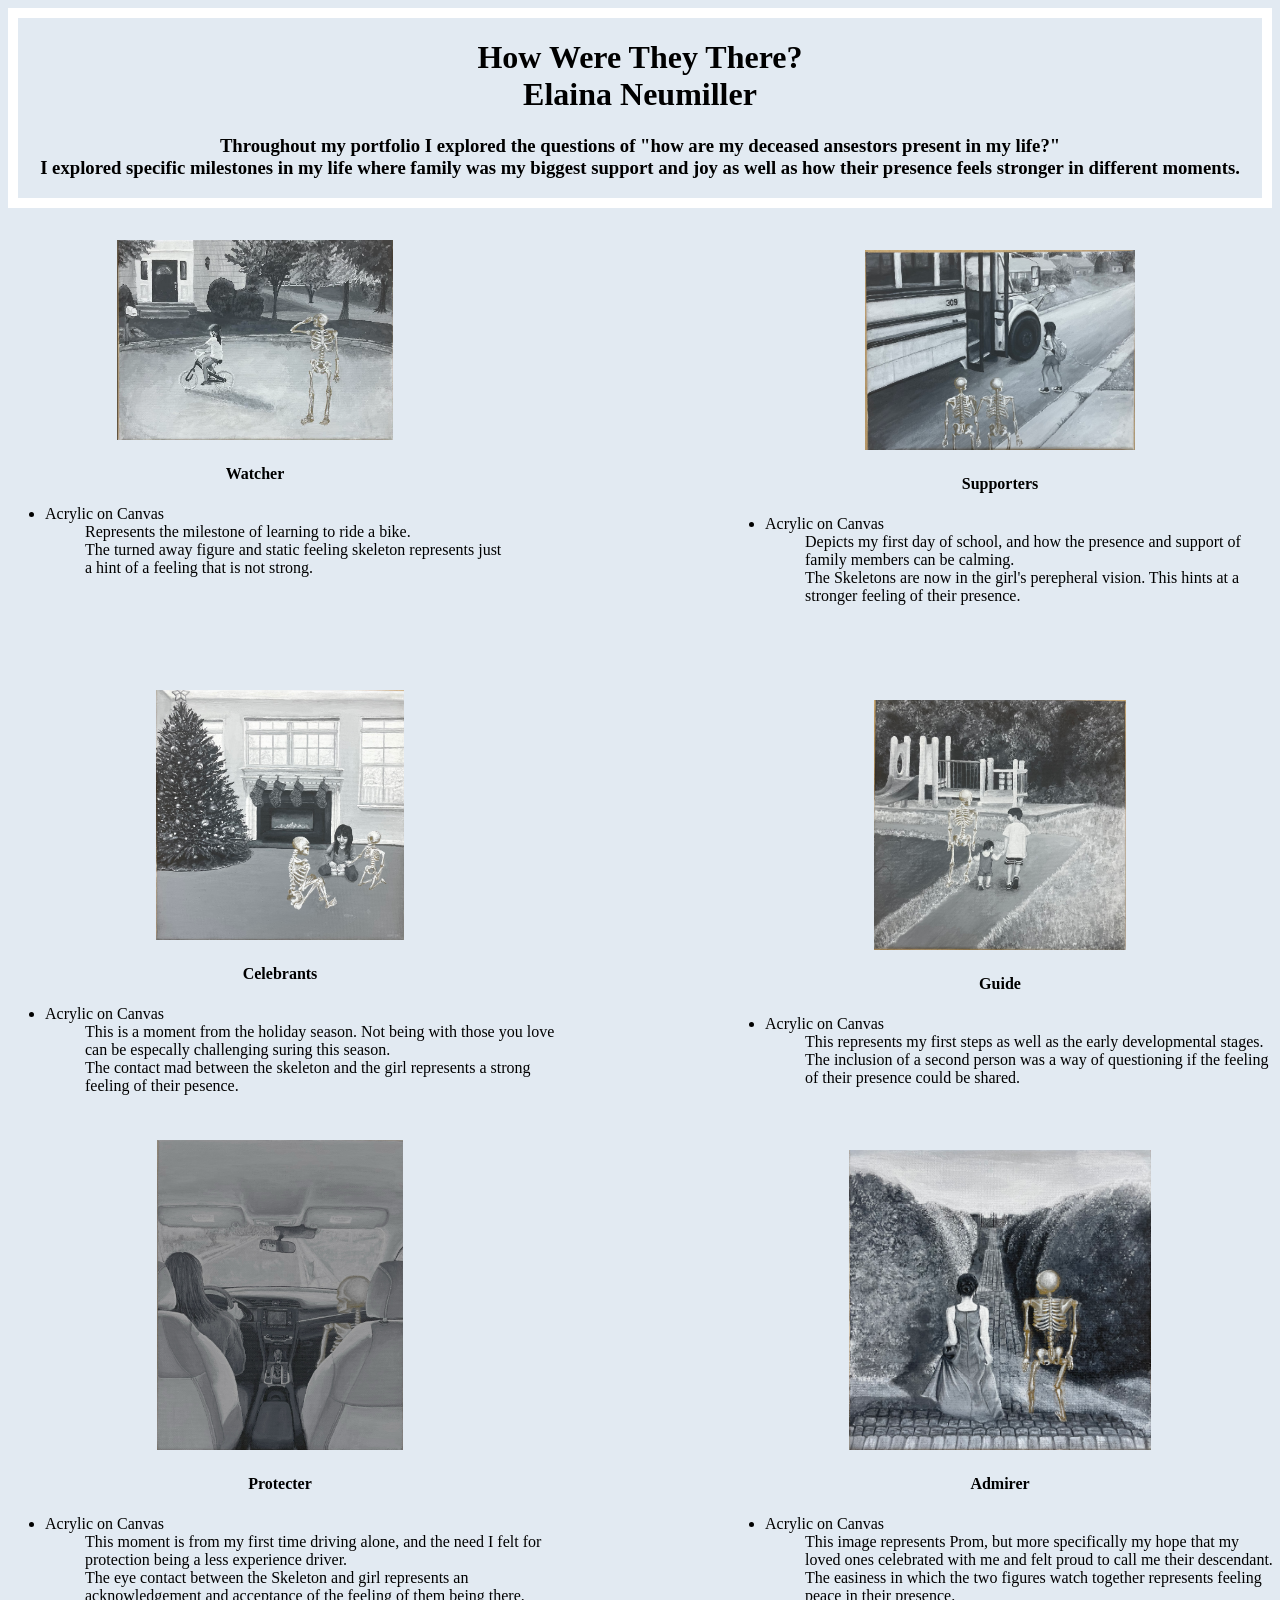
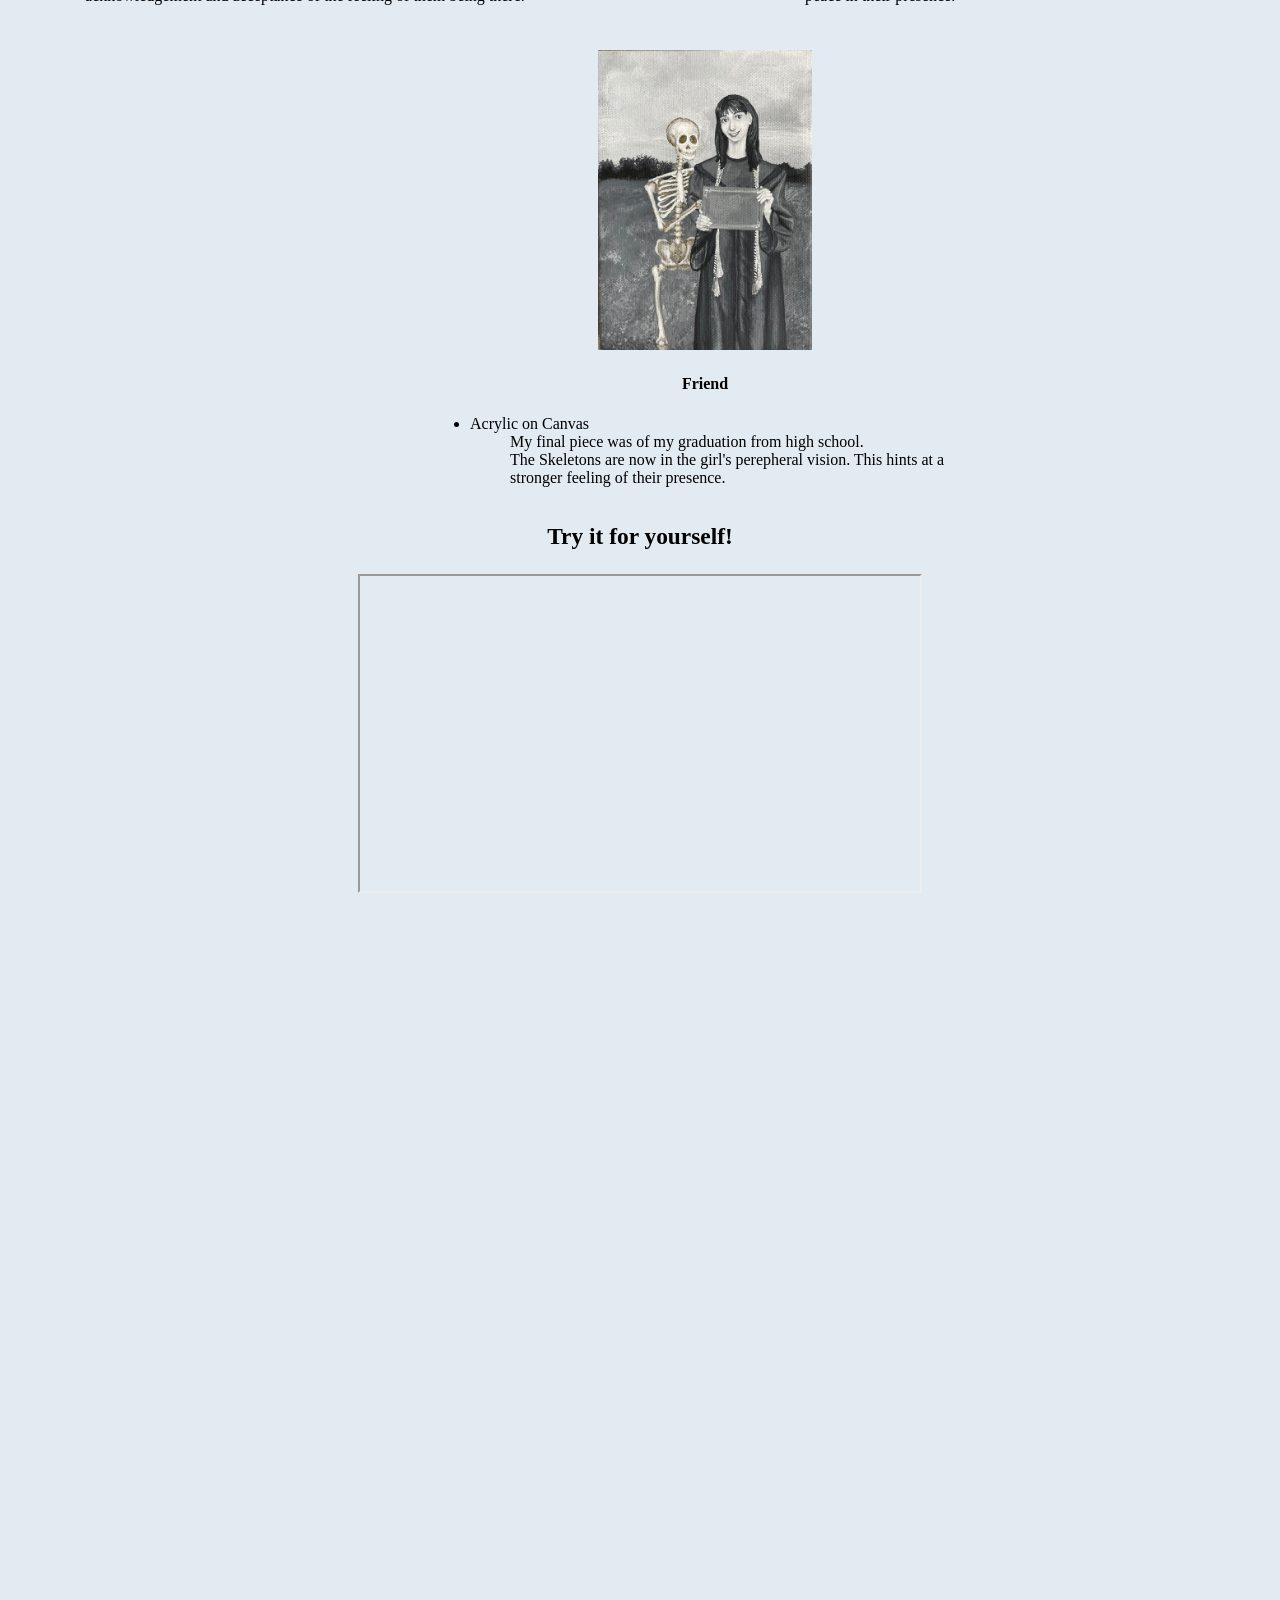
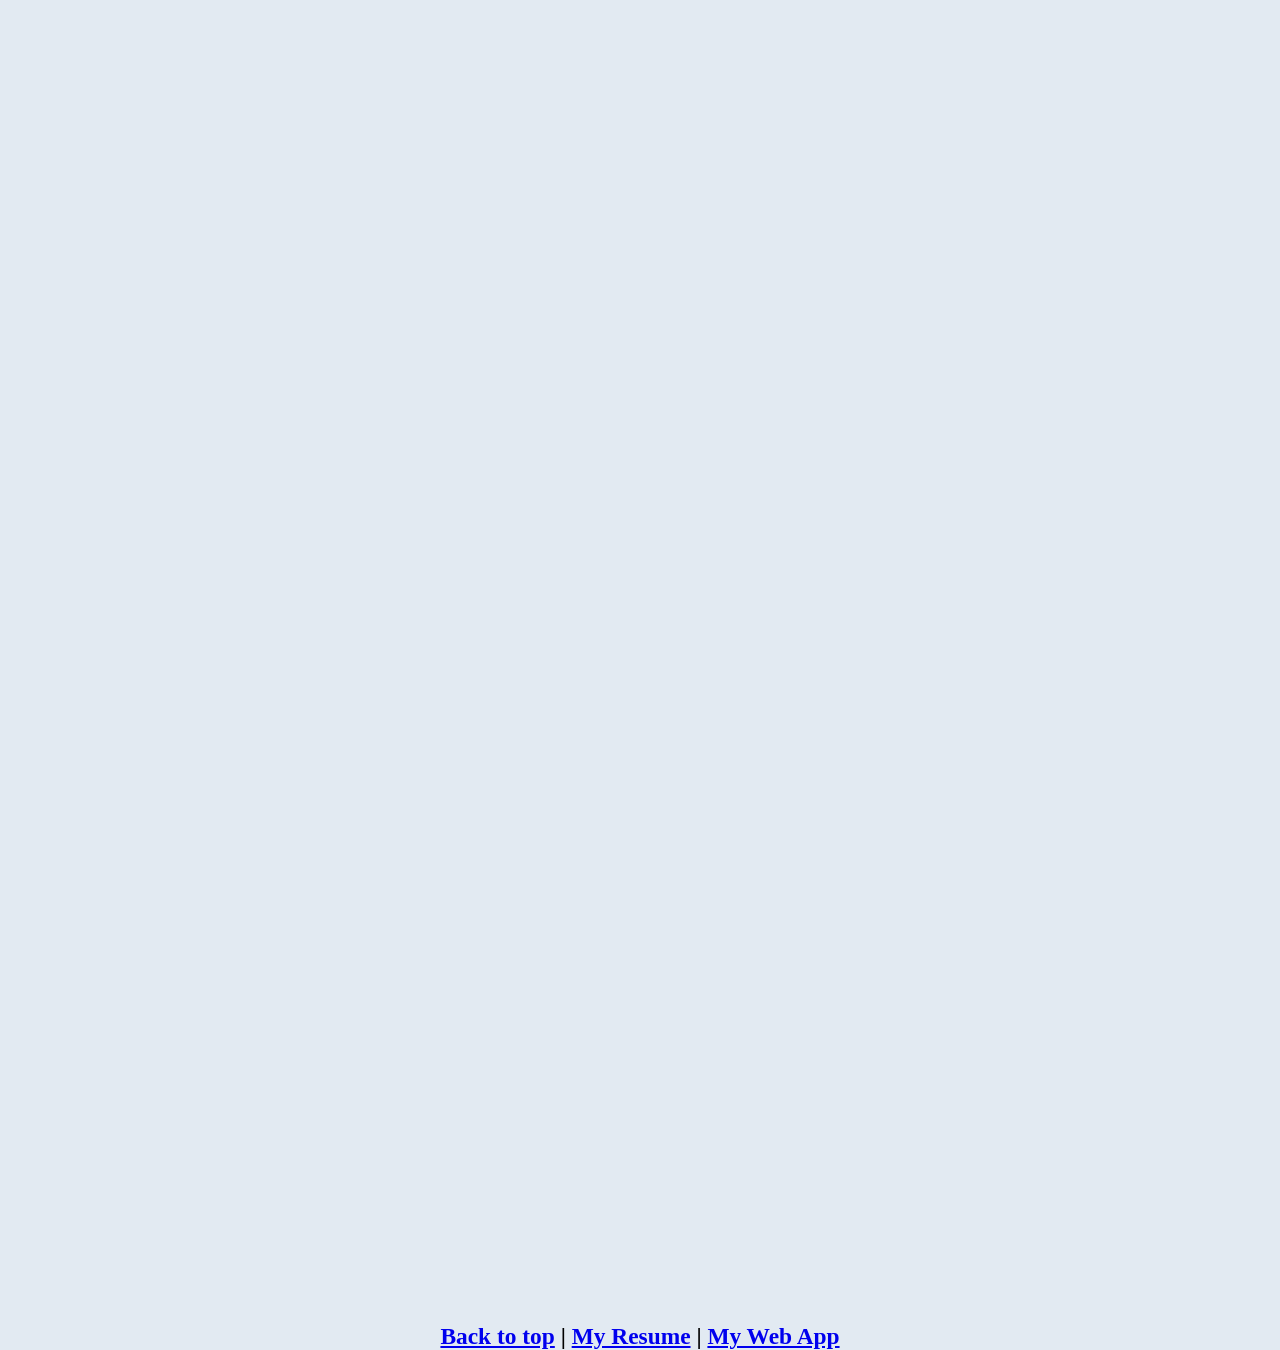
<file: from-scratch.html>
<!DOCTYPE html>
<html lang="en">
    <head>
        <meta charset="UTF-8" />
        
        <title>my Portfolio - Elaina Neumiller</title>
        <link rel="stylesheet" href="css/scratch.css">
    </head>
    <body>
        <!--Header-->
        <div style="text-align: center;" class="header"> 
            <h1>How Were They There?<br>
            Elaina Neumiller</h1>
       
            <h3>Throughout my portfolio I explored the questions of "how are my deceased ansestors present in my life?" <br>
           I explored specific milestones in my life where family was my biggest support and joy as well as how their presence feels stronger in different moments.</h3>
        </div>
        <!--images--> 
        <!--P1-->
            <br>
        <div style="text-align: center;" class="common leftP1">
            <img src="images/PortfolioP1.png" height="200" alt="Piece 1">
            <h4>Watcher</h4>
        
            <ul>
                <li> Acrylic on Canvas
                    <ol>Represents the milestone of learning to ride a bike.</ol>
                    <ol>The turned away figure and static feeling skeleton represents just a hint of a feeling that is not strong.</ol>
                </li>
            </ul>
            <br>
        </div>
        
       <!--P2-->
        <div style="text-align: center;" class="common rightP2">
            <img src="images/PortfolioP2.jpeg" height="200" alt="Piece 2">
            <h4>Supporters</h4>
        
            <ul>
                <li> Acrylic on Canvas
                    <ol>Depicts my first day of school, and how the presence and support of family members can be calming.</ol>
                    <ol>The Skeletons are now in the girl's perepheral vision. This hints at a stronger feeling of their presence.</ol>
                </li>
            </ul>
            <br>
        </div>  
        
        <!--P3-->
        <div style="text-align: center;" class="common leftP3">
            <img src="images/PortfolioP3.jpeg" height="250" alt="Piece 3">
            <h4>Celebrants</h4>
        
            <ul>
                <li> Acrylic on Canvas
                    <ol>This is a moment from the holiday season. Not being with those you love can be especally challenging suring this season.</ol>
                    <ol>The contact mad between the skeleton and the girl represents a strong feeling of their pesence.</ol>
                </li>
            </ul>
            <br>
         </div>  
        
        <!--P4-->
        <div style="text-align: center;" class="common rightP4">
            <img src="images/PortfolioP4.jpeg" height="250" alt="Piece 4">
            <h4>Guide</h4>
        
            <ul>
                <li> Acrylic on Canvas
                    <ol>This represents my first steps as well as the early developmental stages.</ol>
                    <ol>The inclusion of a second person was a way of questioning if the feeling of their presence could be shared.</ol>
                </li>
            </ul>
        </div>
        
        <!--P5-->
            <br>
        <div style="text-align: center;" class="common leftP5">
            <img src="images/PortfolioP5.jpg" height="310" alt="Piece 5">
            <h4>Protecter</h4>
        
            <ul>
                <li> Acrylic on Canvas
                    <ol>This moment is from my first time driving alone, and the need I felt for protection being a less experience driver.</ol>
                    <ol>The eye contact between the Skeleton and girl represents an acknowledgement and acceptance of the feeling of them being there. </ol>
                </li>
            </ul>
        </div>
        
        <!--P6-->
         <br>
        <div style="text-align: center;" class="common rightP6">
            <img src="images/PortfolioP6.jpeg" height="300" alt="Piece 6">
            <h4>Admirer</h4>
        
            <ul>
                <li> Acrylic on Canvas
                    <ol>This image represents Prom, but more specifically my hope that my loved ones celebrated with me and felt proud to call me their descendant.</ol>
                    <ol>The easiness in which the two figures watch together represents feeling peace in their presence.</ol>
                </li>
            </ul>
        </div>
        
        <!--P7-->
         <br>
        <div style="text-align: center;" class="common P7">
            <img src="images/PortfolioP7.jpeg" height="300" alt="Piece 7">
            <h4>Friend</h4>
       
            <ul>
                <li> Acrylic on Canvas
                    <ol>My final piece was of my graduation from high school. </ol>
                    <ol>The Skeletons are now in the girl's perepheral vision. This hints at a stronger feeling of their presence.</ol>
                </li>
            </ul>
            <p>&nbsp;</p>
            <p>&nbsp;</p>
            <p>&nbsp;</p>
            <p>&nbsp;</p>
            <p>&nbsp;</p>
            <p>&nbsp;</p>
            <p>&nbsp;</p>
            <p>&nbsp;</p>
            <p>&nbsp;</p>
            <p>&nbsp;</p>
            <p>&nbsp;</p>
            <p>&nbsp;</p>
            <p>&nbsp;</p>
            <p>&nbsp;</p>
        </div>
        
        <div class="common youtubevideo">
            <h3>Try it for yourself!</h3>    
            <iframe width="560" height="315" 
                    src="https://www.youtube.com/embed/gSou1-9oF6s?si=W7XKLsGte3kLnwGS&amp;start=49" 
                    title="YouTube video player" 
                    allow="accelerometer; autoplay; clipboard-write; encrypted-media; gyroscope; picture-in-picture; web-share" 
                    referrerpolicy="strict-origin-when-cross-origin" 
                    allowfullscreen>
            </iframe>
        </div>
        <div class='tableauPlaceholder tableau' id='viz1776188883637' style='align-items: center;'>
            <noscript><a href='#'><img alt='Dashboard 1 ' src='https:&#47;&#47;public.tableau.com&#47;static&#47;images&#47;Wo&#47;WorkLikeanArtistDailyRoutinesofFamousCreatives&#47;Dashboard1&#47;1_rss.png' style='border: none' /></a>
            </noscript><object class='tableauViz'  style='display:none;'><param name='host_url' value='https%3A%2F%2Fpublic.tableau.com%2F' /> 
            <param name='embed_code_version' value='3' /> 
            <param name='site_root' value='' />
            <param name='name' value='WorkLikeanArtistDailyRoutinesofFamousCreatives&#47;Dashboard1' />
            <param name='tabs' value='no' /><param name='toolbar' value='yes' />
            <param name='static_image' value='https:&#47;&#47;public.tableau.com&#47;static&#47;images&#47;Wo&#47;WorkLikeanArtistDailyRoutinesofFamousCreatives&#47;Dashboard1&#47;1.png' /> 
            <param name='animate_transition' value='yes' />
            <param name='display_static_image' value='yes' />
            <param name='display_spinner' value='yes' />
            <param name='display_overlay' value='yes' />
            <param name='display_count' value='yes' />
            <param name='language' value='en-US' />
            </object>
        </div>                
            <script type='text/javascript'>                    
                var divElement = document.getElementById('viz1776188883637');                    
                var vizElement = divElement.getElementsByTagName('object')[0];                    
                vizElement.style.width='1169px';vizElement.style.height='1827px';                    var scriptElement = document.createElement('script');                    scriptElement.src = 'https://public.tableau.com/javascripts/api/viz_v1.js';                    vizElement.parentNode.insertBefore(scriptElement, vizElement);                </script>
       
        <!--Anchor-->
        <div class="common footer">
            <h3><a href="#top">Back to top</a> | <a href="index.html" target="_blank">My Resume</a> | <a href="../webapp.html" target="_blank">My Web App</a> </h3>
        </div>
    </body>
</html>
</file>
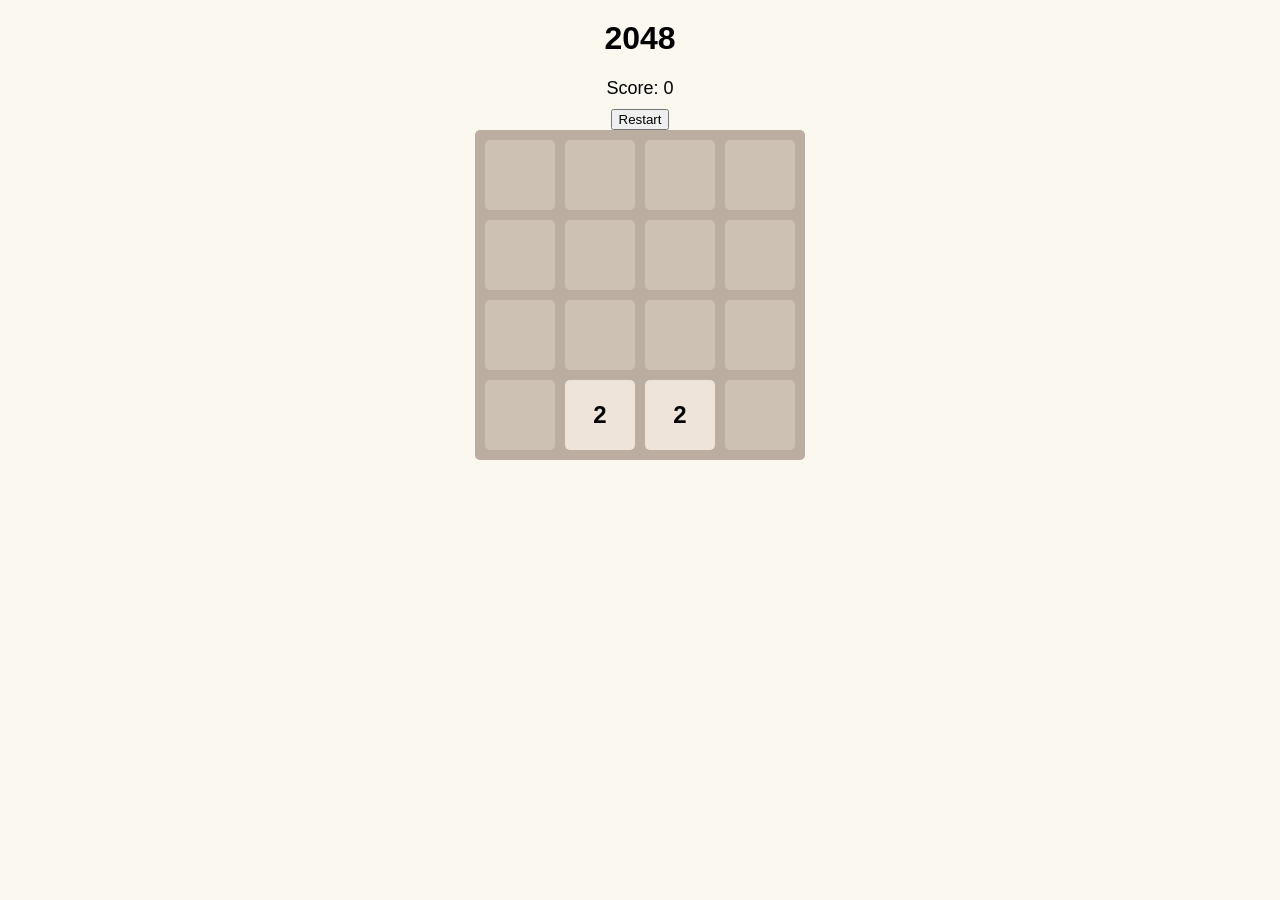
<file: webapp.html>
<!DOCTYPE html>
<html lang="en">
<head>
<meta charset="UTF-8">
<title>2048 Game</title>

<style>
    body {
        font-family: Arial, sans-serif;
        text-align: center;
        background: #faf8ef;
    }

    h1 {
        margin-top: 20px;
    }

    .container {
        width: 330px;
        margin: auto;
    }

    .score-container {
        margin: 10px;
        font-size: 18px;
    }

    #game-board {
        display: grid;
        grid-template-columns: repeat(4, 70px);
        grid-gap: 10px;
        background: #bbada0;
        padding: 10px;
        border-radius: 5px;
    }

    .tile {
        width: 70px;
        height: 70px;
        background: #cdc1b4;
        display: flex;
        align-items: center;
        justify-content: center;
        font-size: 24px;
        font-weight: bold;
        border-radius: 5px;
    }

    .tile[data-value="2"] { background: #eee4da; }
    .tile[data-value="4"] { background: #ede0c8; }
    .tile[data-value="8"] { background: #f2b179; }
    .tile[data-value="16"] { background: #f59563; }
    .tile[data-value="32"] { background: #f67c5f; }
    .tile[data-value="64"] { background: #f65e3b; }
    .tile[data-value="128"] { background: #edcf72; }
    .tile[data-value="256"] { background: #edcc61; }
    .tile[data-value="512"] { background: #edc850; }
    .tile[data-value="1024"] { background: #edc53f; }
    .tile[data-value="2048"] { background: #edc22e; }
</style>
</head>

<body>

<div class="container">
    <h1>2048</h1>
    <div class="score-container">
        Score: <span id="score">0</span>
    </div>
    <button onclick="restartGame()">Restart</button>
    <div id="game-board"></div>
</div>

<script>
let board = [];
let score = 0;

const boardElement = document.getElementById("game-board");
const scoreElement = document.getElementById("score");

function init() {
    board = Array(4).fill().map(() => Array(4).fill(0));
    score = 0;
    addTile();
    addTile();
    draw();
}

function addTile() {
    let empty = [];
    for (let r = 0; r < 4; r++) {
        for (let c = 0; c < 4; c++) {
            if (board[r][c] === 0) empty.push({r, c});
        }
    }

    if (empty.length === 0) return;

    let {r, c} = empty[Math.floor(Math.random() * empty.length)];
    board[r][c] = Math.random() < 0.9 ? 2 : 4;
}

function draw() {
    boardElement.innerHTML = "";
    scoreElement.textContent = score;

    for (let r = 0; r < 4; r++) {
        for (let c = 0; c < 4; c++) {
            let tile = document.createElement("div");
            tile.className = "tile";
            tile.textContent = board[r][c] || "";
            tile.dataset.value = board[r][c];
            boardElement.appendChild(tile);
        }
    }
}

function slide(row) {
    row = row.filter(val => val);
    
    for (let i = 0; i < row.length - 1; i++) {
        if (row[i] === row[i + 1]) {
            row[i] *= 2;
            score += row[i];
            row[i + 1] = 0;
        }
    }

    row = row.filter(val => val);

    while (row.length < 4) row.push(0);

    return row;
}

function rotateBoard() {
    let newBoard = Array(4).fill().map(() => Array(4).fill(0));
    for (let r = 0; r < 4; r++) {
        for (let c = 0; c < 4; c++) {
            newBoard[c][3 - r] = board[r][c];
        }
    }
    board = newBoard;
}

function move(direction) {
    let oldBoard = JSON.stringify(board);

    for (let i = 0; i < direction; i++) rotateBoard();

    for (let r = 0; r < 4; r++) {
        board[r] = slide(board[r]);
    }

    for (let i = 0; i < (4 - direction) % 4; i++) rotateBoard();

    if (JSON.stringify(board) !== oldBoard) {
        addTile();
        draw();
    }
}
function restartGame() {
    init();
}


document.addEventListener("keydown", e => {
    if (e.key === "ArrowLeft") move(0);
    if (e.key === "ArrowUp") move(3);   // swapped
    if (e.key === "ArrowRight") move(2);
    if (e.key === "ArrowDown") move(1); // swapped
});

init();
</script>

</body>
</html>
</file>
<file: css/scratch.css>
body{
    background-color: #e2eaf2;
    font-family: Cambria, Cochin, Georgia, Times,;
}

ul{
    text-align: left
}

.common {
    color: black;
    position: absolute;
}

.header {
    top: 5px;
    left: 5px;
    right: 5px;
    height: 180px;
    z-index: 2;
    border: 10px solid white
        
    
}

.leftP1 {
    top: 200px;
    left: 5px;
    width: 500px;
    bottom: 39px;
    z-index: 1;
    padding-top: 40px;
    
    padding-right: 10px;
}

.leftP3 {
    top: 650px;
    left: 5px;
    width: 550px;
    bottom: 39px;
    z-index: 1;
    padding-top: 40px;
    
    padding-right: 10px;
}

.leftP5{
    top: 1100px;
    left: 5px;
    width: 550px;
    bottom: 39px;
    z-index: 1;
    padding-top: 40px;
    
    padding-right: 10px;
}

.rightP2{
    top: 250px;
    right: 5px;
    width: 550px;
    bottom: auto;
    
    padding-left:10px;
}

.rightP4{
    top: 700px;
    right: 5px;
    width: 550px;
    bottom: auto;
    
    padding-left:10px;
}

.rightP6 {
    top: 1150px;
    right: 5px;
    width: 550px;
    bottom: auto;
  
    padding-left:10px;
}

.P7 {
    top: 1650px;
    width: 550px;
    right: 300px;
    bottom: auto;
    
    padding-left:10px;}

.youtubevideo {
    top: 2100px;
    left: 5px;
    right: 5px;
    height: 25px;
    font-size: 20px;
    text-align:center
}

.footer {
    top: 4500px;
    left: 5px;
    right: 5px;
    height: 25px;
    font-size: 20px;
    text-align:center
}

.tableau {
    top: 2250px;
    left: 5px;
    right: 5px;
    height: 25px;
    font-size: 20px;
    text-align:center
}
/*
.mainbody {
    top: 114px;
    left: 114px;
    right: 114px;
    bottom: 39px;
}
*/
/*
.rightmenu {
    top: 114px;
    right: 5px;
    width: 100px;
    bottom: 39px;
    border-left: solid 1px #555555;
    padding-left:5px;
}
*/

/*
.Footer {
    bottom: 5px;
    left: 5px;
    right: 5px;
    height: 25px;
    font-size: 8px;
    text-align: center;
    position: fixed;
}
*/
/*

.subheader {
    float: right;
}
*/
</file>
